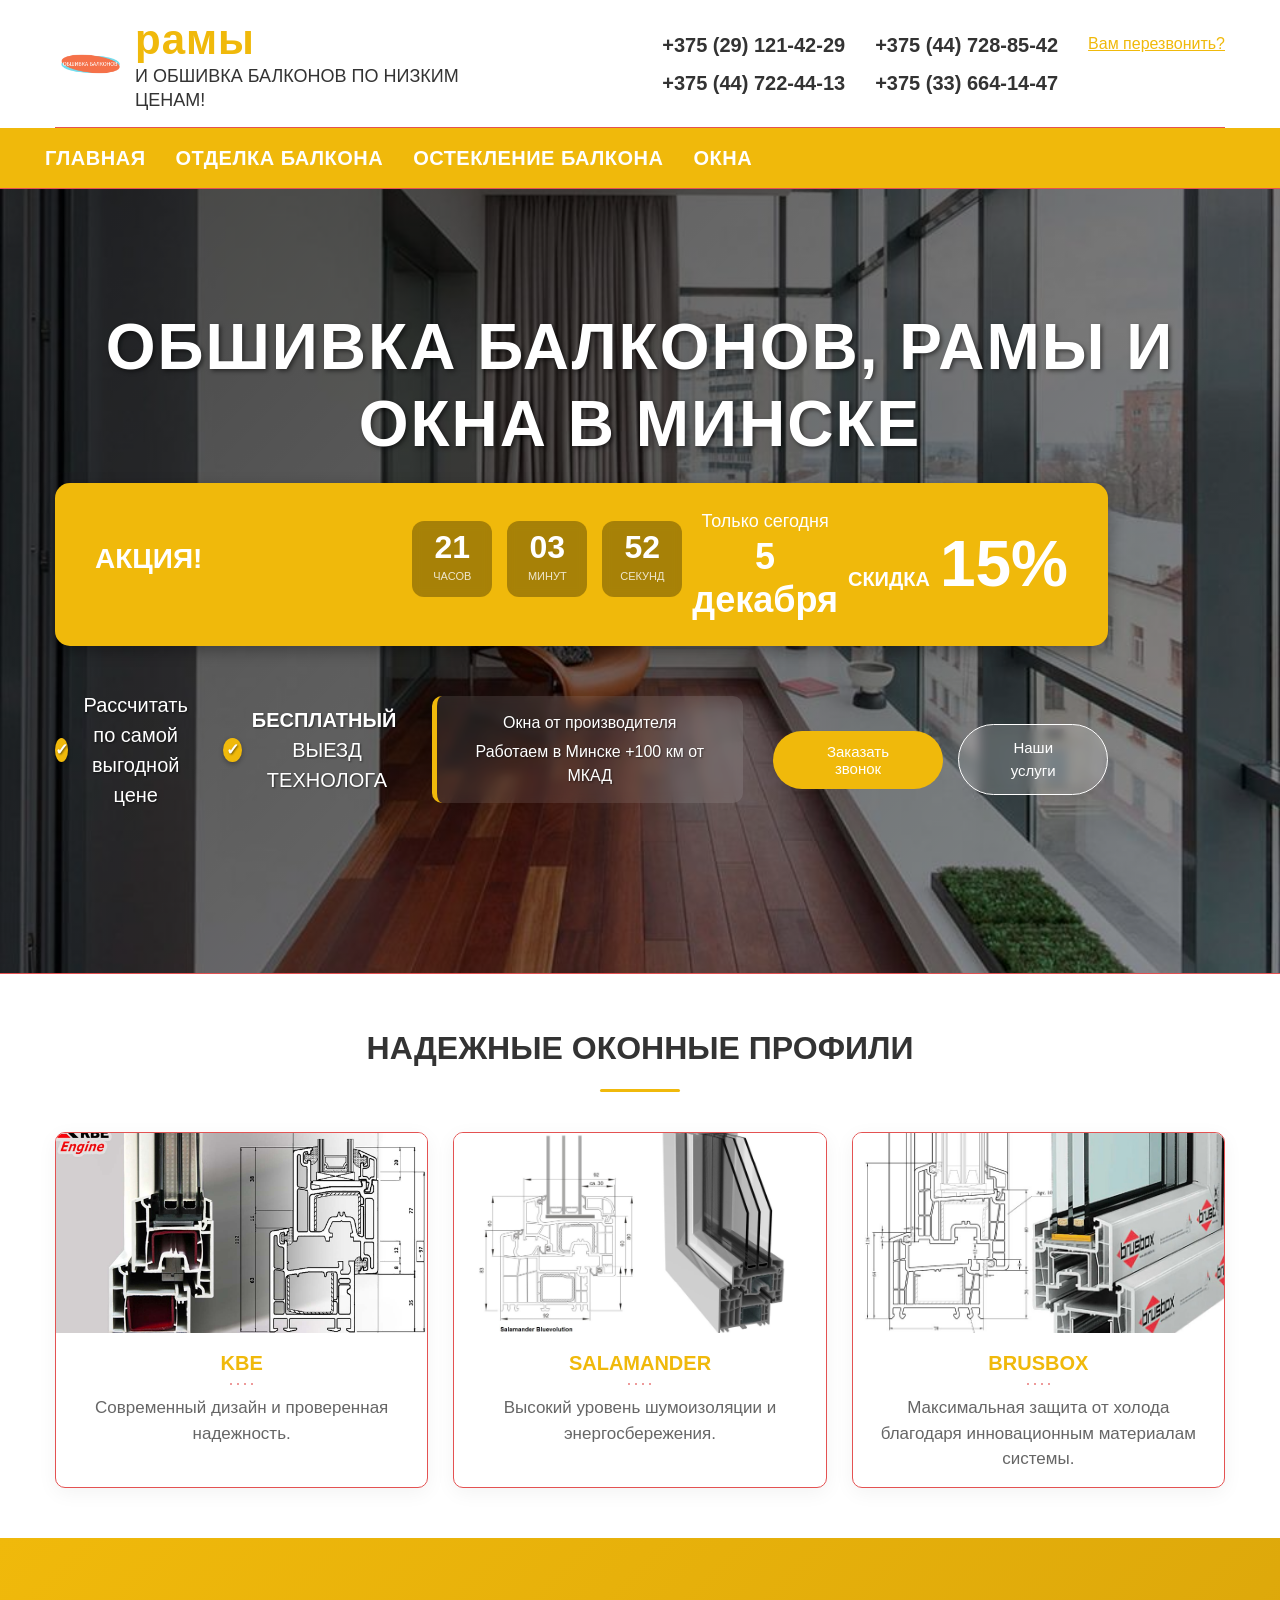
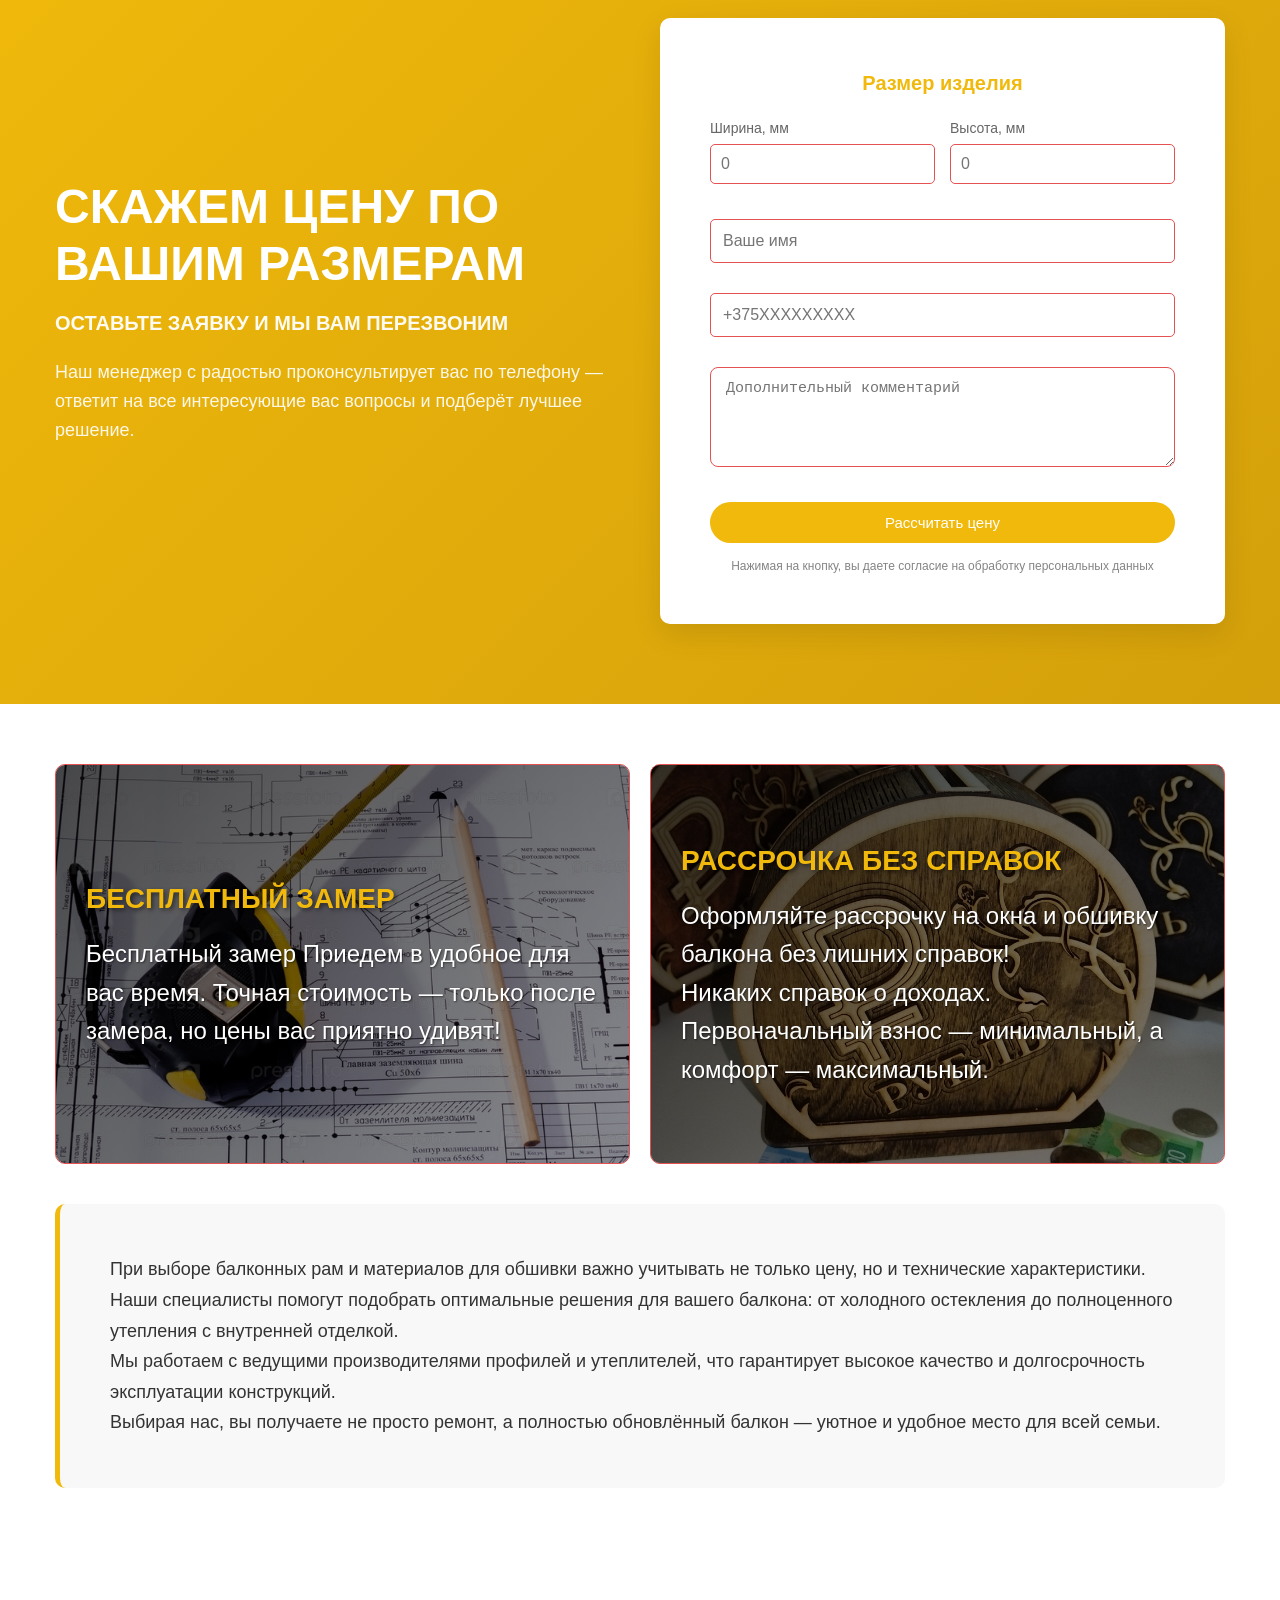
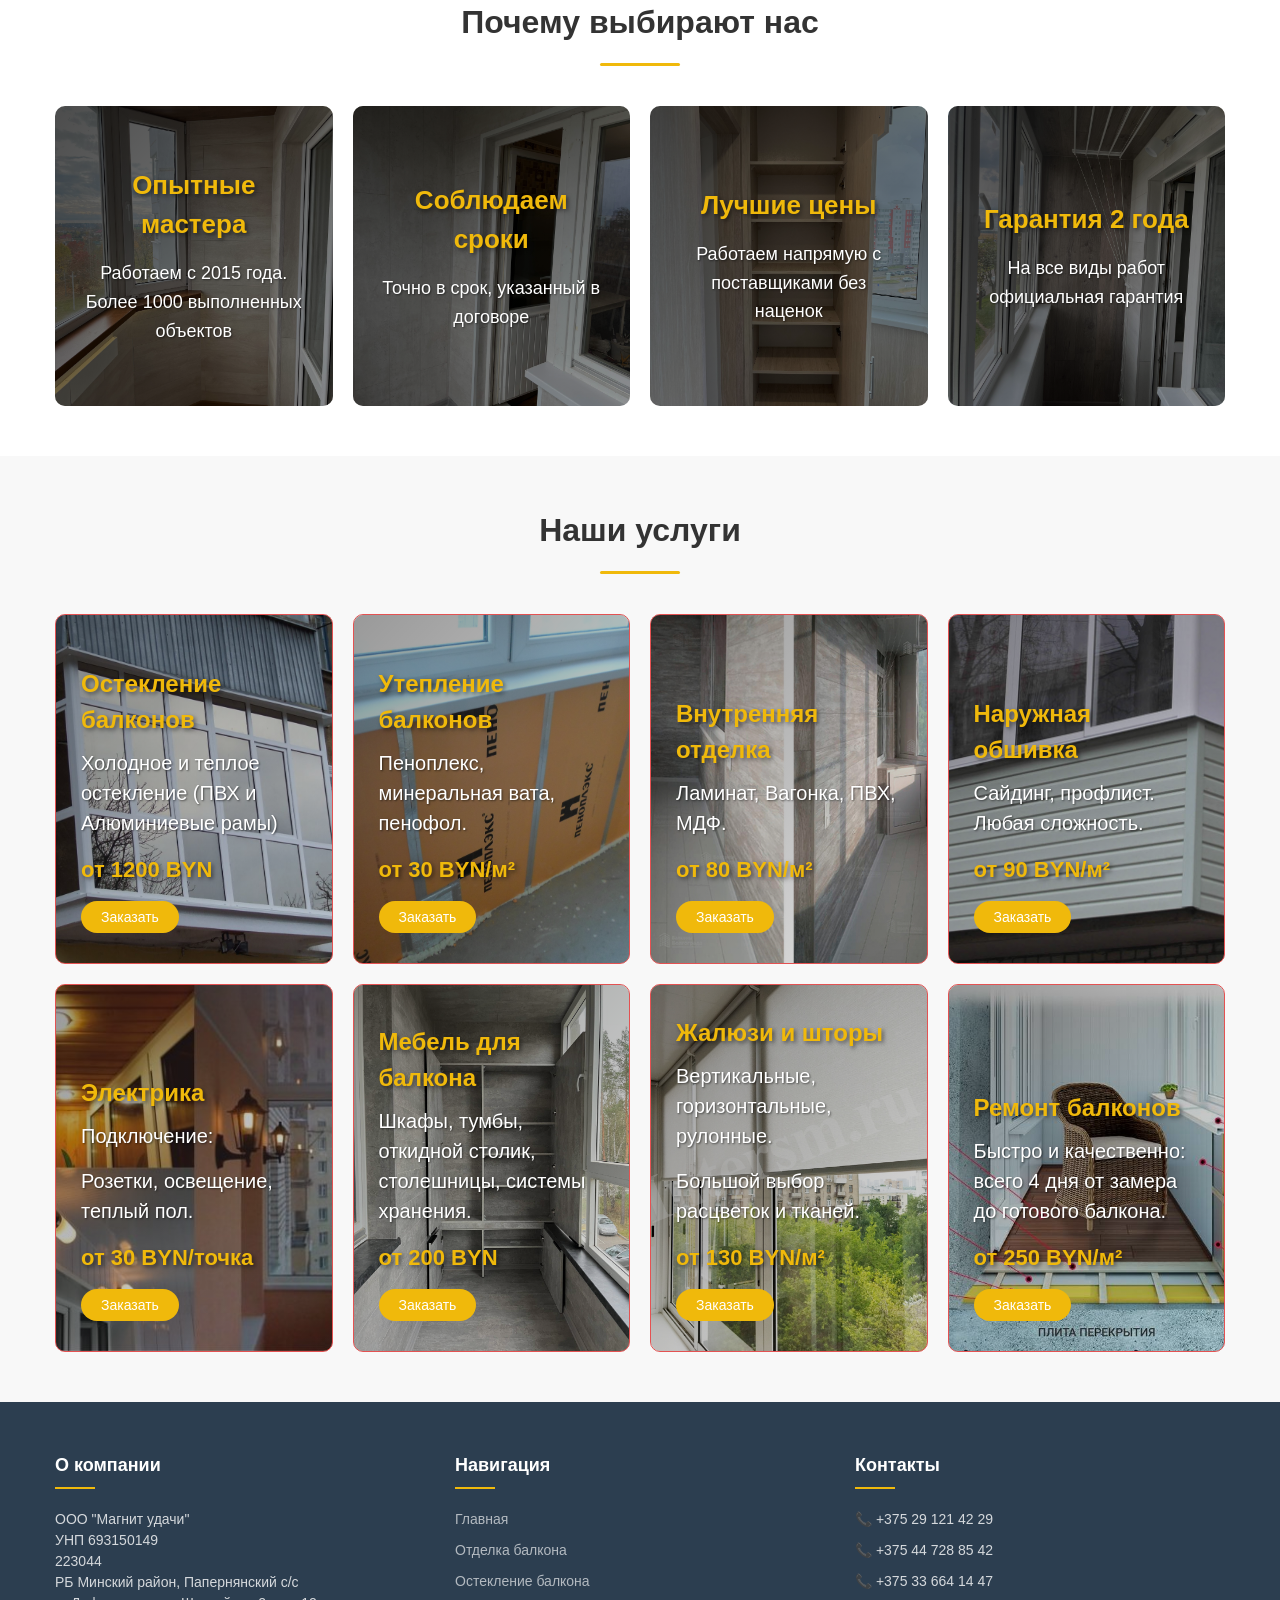
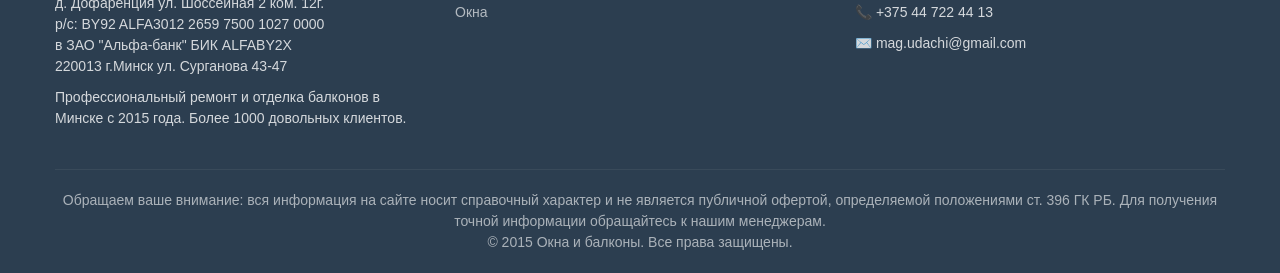
<file: index.html>
<!DOCTYPE html>
<html lang="ru">
<head>
    <meta charset="UTF-8">
    <meta name="viewport" content="width=device-width, initial-scale=1.0">
    <title>Окна и балконы под ключ в Минске | Балконные рамы</title>
    
    <!-- Фавиконки (правильные пути) -->
    <link rel="icon" type="image/png" sizes="32x32" href="img/icons/favicon-32x32.png">
    <link rel="icon" type="image/png" sizes="16x16" href="img/icons/favicon-16x16.png">
    <link rel="apple-touch-icon" sizes="180x180" href="img/icons/apple-touch-icon.png">
    <link rel="manifest" href="img/icons/site.webmanifest">
    <link rel="shortcut icon" href="img/icons/favicon.ico">
    
    <!-- Цвета для браузера -->
    <meta name="msapplication-TileColor" content="#f0b90b">
    <meta name="theme-color" content="#f0b90b">
    
    <link rel="stylesheet" href="css/style.css">
</head>
<body>
    <header class="header">
    <div class="container">
        <!-- Верхняя строка с ОКНО -->
        <div class="header__top">
            <div class="header__logo">
                <img src="img/icons/android-chrome-512x512.png" alt="Логотип" class="header__logo-img">
                <div class="header__logo-text-wrapper">
                    <span class="header__logo-okno">рамы</span>
                    <span class="header__logo-text">И ОБШИВКА БАЛКОНОВ ПО НИЗКИМ ЦЕНАМ!</span>
                </div>
            </div>
            
            <div class="header__phones">
    <div class="header__phones-column">
        <a href="tel:+375291214229" class="header__phone">+375 (29) 121-42-29</a>
        <a href="tel:+375447224413" class="header__phone">+375 (44) 722-44-13</a>
    </div>
    <div class="header__phones-column">
        <a href="tel:+375447288542" class="header__phone">+375 (44) 728-85-42</a>
        <a href="tel:+375336641447" class="header__phone">+375 (33) 664-14-47</a>
    </div>
    <button class="header__callback" id="openModal">Вам перезвонить?</button>
</div>
        </div>

        <!-- Нижняя строка с меню -->
        <div class="header__bottom">
            <button class="burger" id="burger">
                <span></span>
                <span></span>
                <span></span>
            </button>
            
            <nav class="nav" id="nav">
    <ul class="nav__list">
        <li class="nav__item"><a href="/" class="nav__link">Главная</a></li>
        <li class="nav__item"><a href="/otdelka-balkona" class="nav__link">Отделка балкона</a></li>
        <li class="nav__item"><a href="/osteklenie-balkona" class="nav__link">Остекление балкона</a></li>
        <li class="nav__item"><a href="/okna" class="nav__link">Окна</a></li>
    </ul>
</nav>
        </div>
    </div>
</header>
    
    <main>
        
<!-- Герой (Hero) секция с фото на фоне -->
<section class="hero hero--with-bg">
    <div class="container">
        <div class="hero__content">
            <h1 class="hero__title"> обшивка балконов, рамы и ОКНА В МИНСКЕ</h1>
            
            <div class="hero__promo">
    <div class="hero__promo-header">
        <span class="hero__promo-label">АКЦИЯ!</span>
        <div class="hero__promo-timer" id="promoTimer">
            <div class="timer-block">
                <span class="timer-value" id="timerHours">00</span>
                <span class="timer-label">часов</span>
            </div>
            <div class="timer-block">
                <span class="timer-value" id="timerMinutes">00</span>
                <span class="timer-label">минут</span>
            </div>
            <div class="timer-block">
                <span class="timer-value" id="timerSeconds">00</span>
                <span class="timer-label">секунд</span>
            </div>
        </div>
    </div>
    <div class="hero__promo-date">
        <span class="hero__promo-day">Только сегодня</span>
        <span class="hero__promo-date-number" id="promoDate">26 февраля</span>
    </div>
    <div class="hero__promo-discount">
        <span class="hero__promo-discount-label">СКИДКА</span>
        <span class="hero__promo-discount-value">15%</span>
    </div>
</div>
            
            <div class="hero__features">
                <div class="hero__feature">
                    <span class="hero__feature-icon">✓</span>
                    Рассчитать по самой выгодной цене
                </div>
               <div class="hero__feature">
    <span class="hero__feature-icon">✓</span>
    <div style="display: flex; flex-direction: column; align-items: flex-start;">
        <strong>БЕСПЛАТНЫЙ</strong>
        <span>ВЫЕЗД ТЕХНОЛОГА</span>
    </div>
</div>
            
            <div class="hero__info">
                <p>Окна от производителя</p>
                <p>Работаем в Минске +100 км от МКАД</p>
            </div>
            
            <div class="hero__buttons">
                <button class="btn btn--primary" id="openModalHero">Заказать звонок</button>
              <a href="#services" class="btn btn--outline">Наши услуги</a>
            </div>
        </div>
    </div>
</section>

<!-- Надежные оконные профили -->
<section class="profiles">
    <div class="container">
        <h2 class="section-title">НАДЕЖНЫЕ ОКОННЫЕ ПРОФИЛИ</h2>
        
        <div class="profiles__grid">
            <!-- Профиль 1: KBE -->
            <div class="profile-card">
                <div class="profile-card__image" onclick="openLightbox('/img/profiles/kbe.jpg', 'KBE профиль')">
                    <img src="img/profiles/kbe.jpg" alt="KBE профиль" class="profile-card__img">
                </div>
                <h3 class="profile-card__title">KBE</h3>
                <div class="profile-card__rating">
                    <span class="profile-card"></span>
                    <span class="profile-card"></span>
                    <span class="profile-card"></span>
                    <span class="profile-card"></span>
                </div>
                <p class="profile-card__description">Современный дизайн и проверенная надежность.</p>
            </div>
            
            <!-- Профиль 2: SALAMANDER -->
            <div class="profile-card">
                <div class="profile-card__image" onclick="openLightbox('/img/profiles/salamander.jpg', 'SALAMANDER профиль')">
                    <img src="img/profiles/salamander.jpg" alt="SALAMANDER профиль" class="profile-card__img">
                </div>
                <h3 class="profile-card__title">SALAMANDER</h3>
                <div class="profile-card__rating">
                    <span class="profile-card"></span>
                    <span class="profile-card"></span>
                    <span class="profile-card"></span>
                    <span class="profile-card"></span>
                </div>
                <p class="profile-card__description">Высокий уровень шумоизоляции и энергосбережения.</p>
            </div>
            
            <!-- Профиль 3: BRUSBOX -->
            <div class="profile-card">
                <div class="profile-card__image" onclick="openLightbox('/img/profiles/brusbox.jpg', 'BRUSBOX AERO профиль')">
                    <img src="img/profiles/brusbox.jpg" alt="BRUSBOX  профиль" class="profile-card__img">
                </div>
                <h3 class="profile-card__title">BRUSBOX </h3>
                <div class="profile-card__rating">
                    <span class="profile-card"></span>
                    <span class="profile-card"></span>
                    <span class="profile-card"></span>
                    <span class="profile-card"></span>
                </div>
                <p class="profile-card__description">Максимальная защита от холода благодаря инновационным материалам системы.</p>
            </div>
        </div>
    </div>
</section>

<!-- Lightbox для увеличения фото -->
<div class="lightbox" id="lightbox" onclick="closeLightbox()">
    <span class="lightbox__close">&times;</span>
    <img class="lightbox__content" id="lightbox-img">
    <div class="lightbox__caption" id="lightbox-caption"></div>
</div>

<!-- Рассчитаем по вашим размерам -->
<section class="calculate">
    <div class="container">
        <div class="calculate__wrapper">
            <div class="calculate__content">
                <h2 class="calculate__title">СКАЖЕМ ЦЕНУ ПО ВАШИМ РАЗМЕРАМ</h2>
                <p class="calculate__subtitle">ОСТАВЬТЕ ЗАЯВКУ И МЫ ВАМ ПЕРЕЗВОНИМ</p>
                
                <p class="calculate__description">
                    Наш менеджер с радостью проконсультирует вас по телефону — ответит на все интересующие вас вопросы и подберёт лучшее решение.
                </p>
            </div>
            
            <form class="calculate__form ajax-form">
    <h3 class="calculate__form-title">Размер изделия</h3>
    
    <div class="calculate__sizes">
        <div class="calculate__size">
            <label>Ширина, мм</label>
            <input type="number" name="width" placeholder="0" step="1">
        </div>
        <div class="calculate__size">
            <label>Высота, мм</label>
            <input type="number" name="height" placeholder="0" step="1">
        </div>
    </div>
    
    <div class="calculate__fields">
        <input type="text" name="name" placeholder="Ваше имя" required>
        <input type="tel" name="phone" placeholder="+375XXXXXXXXX" required>
        <textarea name="message" placeholder="Дополнительный комментарий" rows="2"></textarea>
    </div>
    
    <button type="submit" class="btn btn--primary btn--full">Рассчитать цену</button>
    
    <p class="calculate__policy">
        Нажимая на кнопку, вы даете согласие на обработку персональных данных
    </p>
</form>
        </div>
    </div>
</section>

<!-- Бесплатный замер и рассрочка с фото на фоне -->
<section class="benefits">
    <div class="container">
        <div class="benefits__grid">
            <!-- Бесплатный замер -->
            <div class="benefit-card benefit-card--measure">
                <div class="benefit-card__content">
                    <h2 class="benefit-card__title">БЕСПЛАТНЫЙ ЗАМЕР</h2>
                    <p class="benefit-card__text">
                        Бесплатный замер
                        Приедем в удобное для вас время.
                        Точная стоимость — только после замера,
                        но цены вас приятно удивят!
                    </p>
                </div>
            </div>
            
            <!-- Рассрочка без справок -->
            <div class="benefit-card benefit-card--piggy">
                <div class="benefit-card__content">
                    <h2 class="benefit-card__title">РАССРОЧКА БЕЗ СПРАВОК</h2>
                    <p class="benefit-card__text">
                        Оформляйте рассрочку на окна и обшивку балкона без лишних справок!<br>
                        Никаких справок о доходах.<br>
                        Первоначальный взнос — минимальный, а комфорт — максимальный.
                    </p>
                </div>
            </div>
        </div>
        
        <!-- Текстовый блок -->
        <div class="benefits__text-block">
            <p>
                При выборе балконных рам и материалов для обшивки важно учитывать не только цену, 
                но и технические характеристики. Наши специалисты помогут подобрать оптимальные 
                решения для вашего балкона: от холодного остекления до полноценного утепления 
                с внутренней отделкой.<br> Мы работаем с ведущими производителями профилей и 
                утеплителей, что гарантирует высокое качество и долгосрочность эксплуатации конструкций.<br> 
                Выбирая нас, вы получаете не просто ремонт, а полностью обновлённый балкон — уютное и удобное место для всей семьи.
            </p>
        </div>
    </div>
</section>

<!-- Почему выбирают нас -->
<section class="advantages">
    <div class="container">
        <h2 class="section-title">Почему выбирают нас</h2>
        
        <div class="advantages__grid">
            <!-- Карточка 1: Опытные мастера -->
            <div class="advantage-card advantage-card--bg-1">
                <div class="advantage-card__overlay"></div>
                <div class="advantage-card__content">
                    <h3>Опытные мастера</h3>
                    <p>Работаем с 2015 года. Более 1000 выполненных объектов</p>
                </div>
            </div>
            
            <!-- Карточка 2: Соблюдаем сроки -->
            <div class="advantage-card advantage-card--bg-2">
                <div class="advantage-card__overlay"></div>
                <div class="advantage-card__content">
                    <h3>Соблюдаем сроки</h3>
                    <p>Точно в срок, указанный в договоре</p>
                </div>
            </div>
            
            <!-- Карточка 3: Лучшие цены -->
            <div class="advantage-card advantage-card--bg-3">
                <div class="advantage-card__overlay"></div>
                <div class="advantage-card__content">
                    <h3>Лучшие цены</h3>
                    <p>Работаем напрямую с поставщиками без наценок</p>
                </div>
            </div>
            
            <!-- Карточка 4: Гарантия 2 года -->
            <div class="advantage-card advantage-card--bg-4">
                <div class="advantage-card__overlay"></div>
                <div class="advantage-card__content">
                    <h3>Гарантия 2 года</h3>
                    <p>На все виды работ официальная гарантия</p>
                </div>
            </div>
        </div>
    </div>
</section>

<!-- Наши услуги -->
<section class="services" id="services">
    <div class="container">
        <h2 class="section-title">Наши услуги</h2>
        
        <div class="services__grid">
            <!-- Остекление балконов -->
            <div class="service-card service-card--bg-1">
                <div class="service-card__overlay"></div>
                <div class="service-card__content">
                    <h3>Остекление балконов</h3>
                    <p>Холодное и теплое остекление (ПВХ и Алюминиевые рамы)</p>
                    <span class="service-card__price">от 1200 BYN</span>
                    <button class="btn btn--small btn--primary" onclick="openModal()">Заказать</button>
                </div>
            </div>
            
            <!-- Утепление балконов -->
            <div class="service-card service-card--bg-2">
                <div class="service-card__overlay"></div>
                <div class="service-card__content">
                    <h3>Утепление балконов</h3>
                    <p>Пеноплекс, минеральная вата, пенофол.</p>
                    <span class="service-card__price">от 30 BYN/м²</span>
                    <button class="btn btn--small btn--primary" onclick="openModal()">Заказать</button>
                </div>
            </div>
            
            <!-- Внутренняя отделка -->
            <div class="service-card service-card--bg-3">
                <div class="service-card__overlay"></div>
                <div class="service-card__content">
                    <h3>Внутренняя отделка</h3>
                    <p>Ламинат, Вагонка, ПВХ, МДФ.</p>
                    <span class="service-card__price">от 80 BYN/м²</span>
                    <button class="btn btn--small btn--primary" onclick="openModal()">Заказать</button>
                </div>
            </div>
            
            <!-- Наружная обшивка -->
            <div class="service-card service-card--bg-4">
                <div class="service-card__overlay"></div>
                <div class="service-card__content">
                    <h3>Наружная обшивка</h3>
                    <p>Сайдинг, профлист. Любая сложность.</p>
                    <span class="service-card__price">от 90 BYN/м²</span>
                    <button class="btn btn--small btn--primary" onclick="openModal()">Заказать</button>
                </div>
            </div>
            
            <!-- Электрика -->
            <div class="service-card service-card--bg-5">
                <div class="service-card__overlay"></div>
                <div class="service-card__content">
                    <h3>Электрика</h3>
                    <p>Подключение:</p>
                    <p>Розетки, освещение, теплый пол.</p>
                    <span class="service-card__price">от 30 BYN/точка</span>
                    <button class="btn btn--small btn--primary" onclick="openModal()">Заказать</button>
                </div>
            </div>
            
            <!-- Мебель для балкона -->
            <div class="service-card service-card--bg-6">
                <div class="service-card__overlay"></div>
                <div class="service-card__content">
                    <h3>Мебель для балкона</h3>
                    <p>Шкафы, тумбы, откидной столик, столешницы, системы хранения.</p>
                    <span class="service-card__price">от 200 BYN</span>
                    <button class="btn btn--small btn--primary" onclick="openModal()">Заказать</button>
                </div>
            </div>
            
            <!-- Жалюзи и шторы -->
            <div class="service-card service-card--bg-7">
                <div class="service-card__overlay"></div>
                <div class="service-card__content">
                    <h3>Жалюзи и шторы</h3>
                    <p>Вертикальные, горизонтальные, рулонные.</p>
                    <p>Большой выбор расцветок и тканей.</p>
                    <span class="service-card__price">от 130 BYN/м²</span>
                    <button class="btn btn--small btn--primary" onclick="openModal()">Заказать</button>
                </div>
            </div>
            
            <!-- Ремонт балконов -->
            <div class="service-card service-card--bg-8">
                <div class="service-card__overlay"></div>
                <div class="service-card__content">
                    <h3>Ремонт балконов</h3>
                    <p>Быстро и качественно:
                    всего 4 дня от замера до готового балкона.</p>
                    <span class="service-card__price">от 250 BYN/м²</span>
                    <button class="btn btn--small btn--primary" onclick="openModal()">Заказать</button>
                </div>
            </div>
        </div>
    </div>
</section>

<!-- Модальное окно -->
<div class="modal" id="modal">
    <div class="modal__content">
        <span class="modal__close">&times;</span>
        <h2>Заказать звонок</h2>
        <form class="ajax-form">
            <input type="text" name="name" placeholder="Ваше имя" required>
            <input type="tel" name="phone" placeholder="+375XXXXXXXXX" required>
            <textarea name="message" placeholder="Ваш комментарий (необязательно)" rows="3"></textarea>
            <button type="submit" class="btn btn--primary">Отправить</button>
        </form>
    </div>
</div>
<div class="modal-overlay" id="modalOverlay"></div>

<!-- Затемнение фона -->
<div class="modal-overlay" id="modalOverlay"></div>
    </main>
    
    <footer class="footer">
    <div class="container">
        <div class="footer__container">
            <div class="footer__col">
                <h3>О компании</h3>
                <p>ООО "Магнит удачи"<br>
                УНП 693150149<br>
                223044<br>
                РБ Минский район, Папернянский с/с<br>
                д. Дофаренция ул. Шоссейная 2 ком. 12г.<br>
                р/с: BY92 ALFA3012 2659 7500 1027 0000<br>
                в ЗАО "Альфа-банк" БИК ALFABY2X<br>
                220013 г.Минск ул. Сурганова 43-47</p>
                <p>Профессиональный ремонт и отделка балконов в Минске с 2015 года. Более 1000 довольных клиентов.</p>
            </div>
            
            <div class="footer__col">
                <h3>Навигация</h3>
                <p><a href="/">Главная</a></p>
                <p><a href="/otdelka-balkona">Отделка балкона</a></p>
                <p><a href="/osteklenie-balkona">Остекление балкона</a></p>
                <p><a href="/okna">Окна</a></p>
            </div>
            
            <div class="footer__col footer__contacts">
                <h3>Контакты</h3>
                <p>📞 +375 29 121 42 29</p>
                <p>📞 +375 44 728 85 42</p>
                <p>📞 +375 33 664 14 47</p>
                <p>📞 +375 44 722 44 13</p>
                <p>✉️ mag.udachi@gmail.com</p>
            </div>
        </div>
        
        <div class="footer__bottom">
            <p>Обращаем ваше внимание: вся информация на сайте носит справочный характер и не является публичной офертой, определяемой положениями ст. 396 ГК РБ. Для получения точной информации обращайтесь к нашим менеджерам.</p>
            <p>© 2015 Окна и балконы. Все права защищены.</p>
        </div>
    </div>
</footer>
    
    <!-- Модальное окно -->
<div class="modal" id="modal">
    <div class="modal__content">
        <span class="modal__close">&times;</span>
        <h2>Заказать звонок</h2>
        <form class="ajax-form">
            <input type="text" name="name" placeholder="Ваше имя" required>
            <input type="tel" name="phone" placeholder="+375XXXXXXXXX" required>
            <textarea name="message" placeholder="Ваш комментарий (необязательно)" rows="3"></textarea>
            <input type="hidden" name="message_type" value="Модальное окно">
            <button type="submit" class="btn btn--primary">Отправить</button>
        </form>
    </div>
</div>
<div class="modal-overlay" id="modalOverlay"></div>
    
    <script src="js/script.js"></script>
</body>
</html>
</file>
<file: css/style.css>
/* ========== БАЗОВЫЕ СБРОСЫ И ПЕРЕМЕННЫЕ ========== */
* {
    margin: 0;
    padding: 0;
    box-sizing: border-box;
}

:root {
    --color-primary: #f0b90b;      /* Желтый */
    --color-primary-dark: #d4a00b;  /* Темно-желтый для ховера */
    --color-text: #333;
    --color-light: #f8f8f8;
    --color-white: #fff;
    --color-gray: #666;
    --color-border: #e45252;
    --shadow: 0 5px 20px rgba(0,0,0,0.05);
    --shadow-hover: 0 10px 30px rgba(0,0,0,0.1);
    --border-radius: 10px;
    --container-padding: 15px;
    --font-main: -apple-system, BlinkMacSystemFont, 'Segoe UI', Roboto, Oxygen, Ubuntu, sans-serif;
}

body {
    font-family: var(--font-main);
    color: var(--color-text);
    line-height: 1.5;
    background-color: var(--color-white);
}

/* ========== КОНТЕЙНЕР ========== */
.container {
    width: 100%;
    max-width: 1200px;
    margin: 0 auto;
    padding: 0 var(--container-padding);
}

/* ========== ШАПКА ========== */
.header {
    background-color: var(--color-white);
    border-bottom: 1px solid var(--color-border);
    position: sticky;
    top: 0;
    z-index: 100;
}

/* Верхняя часть шапки */
.header__top {
    display: flex;
    flex-direction: row;
    justify-content: space-between;
    align-items: center;
    padding: 15px 0;
    border-bottom: 1px solid var(--color-border);
}

/* Логотип и текст */
.header__logo {
    display: flex;
    align-items: center;
    gap: 15px; /* Вернул стандартный отступ */
    text-align: left;
    margin-bottom: 0;
    margin-left: 0; /* Убрал -200px */
    padding-left: 0;
    flex-direction: row;
    width: 100%;
}

.header__logo-img {
    width: 50px;
    height: auto;
    object-fit: contain;
    flex-shrink: 0;
}

.header__logo-text-wrapper {
    display: flex;
    flex-direction: column;
    flex: 1;
}

.header__logo-okno {
    font-size: 36px;
    font-weight: 900;
    color: var(--color-primary);
    display: block;
    line-height: 1.2;
    letter-spacing: 1px;
    white-space: nowrap;
}

.header__logo-text {
    font-size: 14px;
    color: var(--color-text);
    font-weight: 500;
    display: block;
    text-transform: uppercase;
    line-height: 1.3;
    max-width: 100%;
}

/* ========== ТЕЛЕФОНЫ ========== */
.header__phones {
    display: flex;
    flex-direction: row;
    align-items: flex-start;
    justify-content: flex-end;
    gap: 30px;
    margin-right: 0;
}

.header__phones-column {
    display: flex;
    flex-direction: column;
    gap: 8px;
}

.header__phone {
    display: block;
    color: var(--color-text);
    text-decoration: none;
    font-size: 18px;
    font-weight: 600;
    transition: color 0.3s ease;
    white-space: nowrap;
    text-align: right;
}

.header__phone:hover {
    color: var(--color-primary);
}

.header__callback {
    background: none;
    border: none;
    color: var(--color-primary);
    font-size: 16px;
    font-weight: 500;
    cursor: pointer;
    text-decoration: underline;
    padding: 5px 0;
    white-space: nowrap;
}

.header__callback:hover {
    color: var(--color-primary-dark);
}

/* Нижняя часть шапки с меню */
.header__bottom {
    display: flex;
    justify-content: space-between;
    align-items: center;
    padding: 10px 0;
}

/* ========== МОБИЛЬНЫЕ УСТРОЙСТВА ========== */
@media (max-width: 767px) {
    .header__top {
        flex-direction: column;
        gap: 15px;
    }
    
    .header__logo {
        gap: 10px;
    }
    
    .header__logo-img {
        width: 40px;
    }
    
    .header__logo-okno {
        font-size: 28px;
    }
    
    .header__logo-text {
        font-size: 12px;
    }
    
    .header__phones {
        flex-direction: column;
        gap: 20px;
        text-align: center;
    }
    
    .header__phone {
        font-size: 16px;
    }
    
    .header__callback {
        font-size: 14px;
    }
}

/* ========== ПЛАНШЕТЫ ========== */
@media (min-width: 768px) and (max-width: 991px) {
    .header__logo-img {
        width: 50px;
    }
    
    .header__logo-okno {
        font-size: 32px;
    }
    
    .header__logo-text {
        font-size: 13px;
    }
    
    .header__phone {
        font-size: 16px;
    }
    
    .header__callback {
        font-size: 15px;
    }
}

/* ========== БОЛЬШИЕ ЭКРАНЫ ========== */
@media (min-width: 992px) {
    .header__logo-img {
        width: 60px;
    }
    
    .header__phone {
        font-size: 20px;
    }
}

/* ========== ОЧЕНЬ БОЛЬШИЕ ЭКРАНЫ ========== */
@media (min-width: 1200px) {
    .header__logo-img {
        width: 70px;
    }
    
    .header__logo-okno {
        font-size: 42px;
    }
    
    .header__logo-text {
        font-size: 18px;
    }
}

/* ========== БУРГЕР-МЕНЮ ========== */
.burger {
    display: flex;
    flex-direction: column;
    justify-content: space-around;
    width: 30px;
    height: 25px;
    background: transparent;
    border: none;
    cursor: pointer;
    padding: 0;
    z-index: 101;
}

.burger span {
    width: 30px;
    height: 3px;
    background: var(--color-primary);
    transition: all 0.3s ease;
}

@media (min-width: 768px) {
    .burger {
        display: none;
    }
}

/* ========== НАВИГАЦИЯ (МОБИЛЬНАЯ) ========== */
.nav {
    position: fixed;
    top: 0;
    right: -100%;
    width: 80%;
    max-width: 300px;
    height: 100vh;
    background-color: var(--color-white);
    box-shadow: var(--shadow);
    transition: right 0.3s ease;
    z-index: 100;
    padding: 100px 20px 20px;
}

.nav.active {
    right: 0;
}

.nav__list {
    list-style: none;
}

.nav__item {
    margin-bottom: 15px;
}

.nav__link {
    color: var(--color-text);
    text-decoration: none;
    font-size: 18px;
    font-weight: 500;
    display: block;
    padding: 10px;
    border-radius: var(--border-radius);
    transition: all 0.3s ease;
}

.nav__link:hover,
.nav__link.active {
    color: var(--color-primary);
    background-color: rgba(240, 185, 11, 0.05);
}

/* ========== ДЕСКТОПНАЯ НАВИГАЦИЯ (НА ВСЮ ШИРИНУ) ========== */
@media (min-width: 768px) {
    /* Родительский контейнер для навигации на всю ширину */
    .header__bottom {
        background-color: var(--color-primary);
        width: 100vw;
        position: relative;
        left: 50%;
        right: 50%;
        margin-left: -50vw;
        margin-right: -50vw;
        padding: 0;
    }
    
    .header__bottom .container {
        width: 100%;
        max-width: 1400px;
        margin: 0 auto;
        padding: 0 20px;
    }
    
    .nav {
        position: static;
        width: 100%;
        height: auto;
        padding: 0;
        box-shadow: none;
        background: transparent;
    }
    
    .nav__list {
        display: flex;
        justify-content: space-between;
        align-items: center;
        width: 100%;
        margin: 0;
        padding: 15px 0;
        list-style: none;
    }
    
    .nav__item {
        margin: 0;
        flex: 1 1 auto;
        text-align: center;
        white-space: nowrap;
    }
    
    .nav__item:nth-child(3) {
        flex: 1.2 1 auto;
    }
    
    .nav__link {
        display: inline-block;
        padding: 0 10px;
        color: var(--color-white);
        font-size: 18px;
        font-weight: 600;
        text-transform: uppercase;
        letter-spacing: 0.5px;
        text-decoration: none;
        white-space: nowrap;
        transition: opacity 0.3s ease;
    }
    
    .nav__link:hover,
    .nav__link.active {
        background: none;
        color: var(--color-white);
        opacity: 0.8;
    }
}

/* Для средних экранов */
@media (min-width: 768px) and (max-width: 991px) {
    .nav__list {
        padding: 12px 0;
    }
    
    .nav__link {
        font-size: 16px;
        padding: 0 5px;
    }
    
    .nav__item:nth-child(3) {
        flex: 1.3 1 auto;
    }
}

/* Для больших экранов */
@media (min-width: 992px) {
    .header__bottom .container {
        max-width: 1600px;
    }
    
    .nav__list {
        padding: 15px 30px;
    }
    
    .nav__link {
        font-size: 20px;
        padding: 0 15px;
    }
}

/* Для очень больших экранов */
@media (min-width: 1400px) {
    .header__bottom .container {
        max-width: 1800px;
    }
    
    .nav__list {
        padding: 18px 40px;
    }
    
    .nav__link {
        font-size: 22px;
    }
}

/* ========== ГЕРОЙ ========== */
.hero {
    background: linear-gradient(135deg, #f8f8f8 0%, #ffffff 100%);
    padding: 60px 0;
    text-align: center;
    border-bottom: 1px solid var(--color-border);
}

.hero__title {
    font-size: 32px;
    font-weight: 700;
    margin-bottom: 15px;
    line-height: 1.2;
    color: var(--color-text);
}

.hero__title span {
    color: var(--color-primary);
}

.hero__subtitle {
    font-size: 16px;
    color: var(--color-gray);
    margin-bottom: 25px;
    max-width: 500px;
    margin-left: auto;
    margin-right: auto;
}

.hero__buttons {
    display: flex;
    flex-direction: column;
    gap: 15px;
    align-items: center;
}

@media (min-width: 480px) {
    .hero__buttons {
        flex-direction: row;
        justify-content: center;
    }
}

@media (min-width: 768px) {
    .hero {
        padding: 80px 0;
    }
    .hero__title {
        font-size: 42px;
    }
    .hero__subtitle {
        font-size: 18px;
    }
}

/* ========== КНОПКИ ========== */
.btn {
    display: inline-block;
    padding: 12px 30px;
    border: none;
    border-radius: 50px;
    font-size: 15px;
    font-weight: 500;
    cursor: pointer;
    transition: all 0.3s ease;
    text-decoration: none;
    text-align: center;
    width: 100%;
    max-width: 200px;
}

.btn--primary {
    background-color: var(--color-primary) !important;
    color: var(--color-white) !important;
}

.btn--primary:hover {
    background-color: var(--color-primary-dark);
    transform: translateY(-2px);
    box-shadow: var(--shadow-hover);
}

.btn--outline {
    background-color: transparent;
    color: var(--color-text);
    border: 1px solid var(--color-border);
}

.btn--outline:hover {
    border-color: var(--color-primary);
    color: var(--color-primary);
}

.btn--small {
    padding: 8px 20px;
    font-size: 14px;
    max-width: 150px;
}

@media (min-width: 768px) {
    .btn {
        width: auto;
    }
}

/* ========== ЗАГОЛОВКИ СЕКЦИЙ ========== */
.section-title {
    font-size: 26px;
    font-weight: 700;
    text-align: center;
    margin-bottom: 30px;
    color: var(--color-text);
    position: relative;
    padding-bottom: 15px;
}

.section-title:after {
    content: '';
    position: absolute;
    bottom: 0;
    left: 50%;
    transform: translateX(-50%);
    width: 60px;
    height: 3px;
    background-color: var(--color-primary);
    border-radius: 3px;
}

@media (min-width: 768px) {
    .section-title {
        font-size: 32px;
        margin-bottom: 40px;
        padding-bottom: 20px;
    }
    .section-title:after {
        width: 80px;
    }
}

/* ========== ПОЧЕМУ ВЫБИРАЮТ НАС (С ФОТО НА ФОНЕ) ========== */
.advantages {
    padding: 50px 0;
    background-color: var(--color-white);
}

.advantages__grid {
    display: grid;
    grid-template-columns: 1fr;
    gap: 20px;
}

.advantage-card {
    position: relative;
    border-radius: var(--border-radius);
    overflow: hidden;
    min-height: 250px;
    display: flex;
    align-items: center;
    justify-content: center;
    text-align: center;
    color: var(--color-white);
    background-size: cover;
    background-position: center;
    background-repeat: no-repeat;
    transition: transform 0.3s ease;
}

.advantage-card:hover {
    transform: translateY(-5px);
}

/* Затемнение для лучшей читаемости текста */
.advantage-card__overlay {
    position: absolute;
    top: 0;
    left: 0;
    width: 100%;
    height: 100%;
    background: linear-gradient(135deg, rgba(0,0,0,0.7) 0%, rgba(0,0,0,0.4) 100%);
    z-index: 1;
}

.advantage-card__content {
    position: relative;
    z-index: 2;
    padding: 30px 20px;
    max-width: 280px;
}

.advantage-card h3 {
    font-size: 22px;
    font-weight: 700;
    margin-bottom: 15px;
    color: var(--color-primary);
    text-shadow: 2px 2px 4px rgba(0,0,0,0.5);
}

.advantage-card p {
    font-size: 16px;
    line-height: 1.6;
    color: var(--color-white);
    text-shadow: 1px 1px 2px rgba(0,0,0,0.5);
}

/* Фоновые изображения для каждой карточки */
.advantage-card--bg-1 {
    background-image: url('/img/advantage-1.jpg');
}

.advantage-card--bg-2 {
    background-image: url('/img/advantage-2.jpg');
}

.advantage-card--bg-3 {
    background-image: url('/img/advantage-3.jpg');
}

.advantage-card--bg-4 {
    background-image: url('/img/advantage-4.jpg');
}

/* Планшеты */
@media (min-width: 768px) {
    .advantages__grid {
        grid-template-columns: repeat(2, 1fr);
    }
    
    .advantage-card {
        min-height: 280px;
    }
    
    .advantage-card h3 {
        font-size: 24px;
    }
}

/* Десктопы */
@media (min-width: 992px) {
    .advantages__grid {
        grid-template-columns: repeat(4, 1fr);
    }
    
    .advantage-card {
        min-height: 300px;
    }
    
    .advantage-card__content {
        padding: 35px 25px;
    }
    
    .advantage-card h3 {
        font-size: 26px;
    }
    
    .advantage-card p {
        font-size: 18px;
    }
}

/* ========== НАШИ УСЛУГИ (С ФОТО НА ФОНЕ) ========== */
.services {
    padding: 50px 0;
    background-color: var(--color-light);
}

.services__grid {
    display: grid;
    grid-template-columns: 1fr;
    gap: 20px;
    margin-top: 30px;
}

.service-card {
    position: relative;
    border-radius: var(--border-radius);
    overflow: hidden;
    min-height: 300px;
    display: flex;
    align-items: flex-end;
    background-size: cover;
    background-position: center;
    background-repeat: no-repeat;
    transition: transform 0.3s ease;
    border: 1px solid var(--color-border);
}

.service-card:hover {
    transform: translateY(-5px);
    box-shadow: var(--shadow-hover);
}

/* Затемнение для лучшей читаемости текста (уменьшенное) */
.service-card__overlay {
    position: absolute;
    top: 0;
    left: 0;
    width: 100%;
    height: 100%;
    background: linear-gradient(135deg, rgba(0,0,0,0.4) 0%, rgba(0,0,0,0.1) 100%);
    z-index: 1;
}

.service-card__content {
    position: relative;
    z-index: 2;
    padding: 25px 20px;
    color: var(--color-white);
    width: 100%;
}

.service-card h3 {
    font-size: 20px;
    font-weight: 700;
    margin-bottom: 10px;
    color: var(--color-primary);
    text-shadow: 2px 2px 4px rgba(0,0,0,0.5);
}

.service-card p {
    font-size: 18px;
    line-height: 1.5;
    margin-bottom: 15px;
    color: var(--color-white);
    text-shadow: 1px 1px 2px rgba(0,0,0,0.5);
}

.service-card__price {
    display: block;
    font-size: 20px;
    font-weight: 700;
    color: var(--color-primary);
    margin-bottom: 15px;
    text-shadow: 2px 2px 4px rgba(0,0,0,0.5);
}

/* Фоновые изображения для каждой карточки */
.service-card--bg-1 { background-image: url('/img/service-1.png'); }
.service-card--bg-2 { background-image: url('/img/service-2.jpg'); }
.service-card--bg-3 { background-image: url('/img/service-3.jpg'); }
.service-card--bg-4 { background-image: url('/img/service-4.jpg'); }
.service-card--bg-5 { background-image: url('/img/service-5.jpg'); }
.service-card--bg-6 { background-image: url('/img/service-6.jpg'); }
.service-card--bg-7 { background-image: url('/img/service-7.jpg'); }
.service-card--bg-8 { background-image: url('/img/service-8.jpg'); }

/* Планшеты */
@media (min-width: 768px) {
    .services__grid {
        grid-template-columns: repeat(2, 1fr);
    }
    
    .service-card {
        min-height: 320px;
    }
    
    .service-card h3 {
        font-size: 22px;
    }
    
    .service-card p {
        font-size: 15px;
    }
}

/* Десктопы */
@media (min-width: 992px) {
    .services__grid {
        grid-template-columns: repeat(4, 1fr);
    }
    
    .service-card {
        min-height: 350px;
    }
    
    .service-card__content {
        padding: 30px 25px;
    }
    
    .service-card h3 {
        font-size: 24px;
    }
    
    .service-card p {
        font-size: 20px;
    }
    
    .service-card__price {
        font-size: 22px;
    }
}

/* ========== ПОДВАЛ ========== */
.footer {
    background-color: #2c3e50;
    color: var(--color-white);
    padding: 50px 0 20px;
}

.footer__container {
    display: grid;
    grid-template-columns: 1fr;
    gap: 30px;
    margin-bottom: 30px;
}

.footer__col h3 {
    font-size: 18px;
    margin-bottom: 20px;
    position: relative;
    padding-bottom: 10px;
}

.footer__col h3:after {
    content: '';
    position: absolute;
    bottom: 0;
    left: 0;
    width: 40px;
    height: 2px;
    background-color: var(--color-primary);
}

.footer__col p {
    margin-bottom: 10px;
    opacity: 0.8;
    font-size: 14px;
}

.footer__col a {
    color: var(--color-white);
    text-decoration: none;
    opacity: 0.8;
    transition: opacity 0.3s ease;
}

.footer__col a:hover {
    opacity: 1;
    color: var(--color-primary);
}

.footer__contacts p {
    display: flex;
    align-items: center;
    gap: 10px;
}

.footer__bottom {
    text-align: center;
    padding-top: 20px;
    border-top: 1px solid rgba(255,255,255,0.1);
    font-size: 14px;
    opacity: 0.6;
}

@media (min-width: 768px) {
    .footer__container {
        grid-template-columns: repeat(3, 1fr);
    }
}

/* ========== МОДАЛЬНОЕ ОКНО ========== */
.modal {
    display: none;
    position: fixed;
    top: 50%;
    left: 50%;
    transform: translate(-50%, -50%);
    width: 90%;
    max-width: 400px;
    background: var(--color-white);
    padding: 30px;
    border-radius: 15px;
    box-shadow: 0 20px 60px rgba(0,0,0,0.2);
    z-index: 1000;
}

.modal.active {
    display: block;
}

.modal__content {
    position: relative;
}

.modal__close {
    position: absolute;
    top: -20px;
    right: -10px;
    font-size: 28px;
    cursor: pointer;
    color: #999;
    transition: color 0.3s ease;
}

.modal__close:hover {
    color: var(--color-primary);
}

.modal h2 {
    font-size: 24px;
    margin-bottom: 20px;
    color: var(--color-text);
}

.modal-overlay {
    display: none;
    position: fixed;
    top: 0;
    left: 0;
    width: 100%;
    height: 100%;
    background: rgba(0,0,0,0.5);
    z-index: 999;
}

.modal-overlay.active {
    display: block;
}

/* ========== ФОРМЫ ========== */
form input,
form textarea {
    width: 100%;
    padding: 12px 15px;
    margin-bottom: 15px;
    border: 1px solid var(--color-border);
    border-radius: 8px;
    font-size: 15px;
    transition: all 0.3s ease;
}

form input:focus,
form textarea:focus {
    outline: none;
    border-color: var(--color-primary);
    box-shadow: 0 0 0 3px rgba(240, 185, 11, 0.1);
}

form textarea {
    min-height: 100px;
    resize: vertical;
}

/* ========== ХЛЕБНЫЕ КРОШКИ ========== */
.breadcrumbs {
    padding: 20px 0;
    background-color: var(--color-light);
    border-bottom: 1px solid var(--color-border);
}

.breadcrumbs__list {
    display: flex;
    flex-wrap: wrap;
    gap: 10px;
    list-style: none;
}

.breadcrumbs__item {
    font-size: 14px;
    color: var(--color-gray);
}

.breadcrumbs__item:not(:last-child):after {
    content: '/';
    margin-left: 10px;
    color: var(--color-border);
}

.breadcrumbs__link {
    color: var(--color-gray);
    text-decoration: none;
    transition: color 0.3s ease;
}

.breadcrumbs__link:hover {
    color: var(--color-primary);
}

.breadcrumbs__current {
    color: var(--color-text);
    font-weight: 500;
}

/* ========== ЛОГОТИП С КАРТИНКОЙ ========== */
.header__logo {
    display: flex;
    align-items: center;
    gap: 10px;
}

.header__logo-img {
    width: 50px;
    height: 50px;
    object-fit: contain;
}

.header__logo-text-wrapper {
    display: flex;
    flex-direction: column;
}

.header__logo-okno {
    font-size: 28px;
    font-weight: 900;
    color: var(--color-primary);
    line-height: 1.2;
    letter-spacing: 1px;
}

.header__logo-text {
    font-size: 14px;
    color: var(--color-text);
    font-weight: 500;
    line-height: 1.3;
    max-width: 250px;
}

/* Адаптация для планшетов */
@media (min-width: 768px) {
    .header__logo-img {
        width: 60px;
        height: 60px;
    }
    
    .header__logo-okno {
        font-size: 36px;
    }
    
    .header__logo-text {
        font-size: 16px;
        max-width: 300px;
    }
}

/* Для десктопов */
@media (min-width: 992px) {
    .header__logo-img {
        width: 70px;
        height: 70px;
    }
    
    .header__logo-okno {
        font-size: 42px;
    }
    
    .header__logo-text {
        font-size: 18px;
        max-width: 350px;
    }
}

/* ========== HERO С ФОНОВЫМ ФОТО ========== */
.hero--with-bg {
    position: relative;
    background-image: url('/img/window-hero.jpg');
    background-size: cover;
    background-position: center;
    background-repeat: no-repeat;
    padding: 80px 0;
    color: var(--color-white);
    overflow: hidden;
}

/* Затемнение фона */
.hero--with-bg::before {
    content: '';
    position: absolute;
    top: 0;
    left: 0;
    width: 100%;
    height: 100%;
    background: linear-gradient(135deg, rgba(0,0,0,0.7) 0%, rgba(0,0,0,0.4) 100%);
    z-index: 1;
}

.hero--with-bg .container {
    position: relative;
    z-index: 2;
}

.hero--with-bg .hero__title {
    color: var(--color-white);
    font-size: 42px;
    font-weight: 900;
    margin-bottom: 20px;
    text-transform: uppercase;
    letter-spacing: 2px;
    text-shadow: 2px 2px 4px rgba(0,0,0,0.5);
}

.hero--with-bg .hero__promo {
    background-color: var(--color-primary);
    color: var(--color-white);
    padding: 20px;
    border-radius: 15px;
    margin-bottom: 25px;
    display: flex;
    flex-direction: column;
    gap: 10px;
    box-shadow: 0 5px 15px rgba(0,0,0,0.3);
}

.hero--with-bg .hero__promo-label {
    font-size: 24px;
    font-weight: 800;
    text-transform: uppercase;
}

.hero--with-bg .hero__promo-date {
    display: flex;
    flex-direction: column;
}

.hero--with-bg .hero__promo-day {
    font-size: 18px;
    font-weight: 500;
}

.hero--with-bg .hero__promo-date-number {
    font-size: 28px;
    font-weight: 900;
    line-height: 1.2;
}

.hero--with-bg .hero__promo-discount {
    display: flex;
    align-items: baseline;
    gap: 10px;
    margin-top: 5px;
}

.hero--with-bg .hero__promo-discount-label {
    font-size: 20px;
    font-weight: 600;
}

.hero--with-bg .hero__promo-discount-value {
    font-size: 48px;
    font-weight: 900;
    line-height: 1;
}

.hero--with-bg .hero__features {
    margin: 25px 0;
    display: flex;
    flex-direction: column;
    gap: 12px;
}

.hero--with-bg .hero__feature {
    display: flex;
    align-items: center;
    gap: 10px;
    font-size: 18px;
    font-weight: 500;
    color: var(--color-white);
    text-shadow: 1px 1px 2px rgba(0,0,0,0.5);
}

.hero--with-bg .hero__feature-icon {
    display: inline-flex;
    align-items: center;
    justify-content: center;
    width: 24px;
    height: 24px;
    background-color: var(--color-primary);
    color: var(--color-white);
    border-radius: 50%;
    font-weight: 900;
    font-size: 16px;
    box-shadow: 0 2px 5px rgba(0,0,0,0.3);
}

.hero--with-bg .hero__info {
    margin: 25px 0;
    padding: 15px;
    background-color: rgba(255,255,255,0.1);
    backdrop-filter: blur(5px);
    border-radius: 10px;
    border-left: 5px solid var(--color-primary);
    color: var(--color-white);
}

.hero--with-bg .hero__info p {
    font-size: 16px;
    margin-bottom: 5px;
    font-weight: 500;
    text-shadow: 1px 1px 2px rgba(0,0,0,0.5);
}

.hero--with-bg .hero__info p:last-child {
    margin-bottom: 0;
}

.hero--with-bg .hero__buttons {
    display: flex;
    flex-direction: column;
    gap: 15px;
    margin-top: 20px;
}

.hero--with-bg .btn--primary {
    background-color: var(--color-primary);
    color: var(--color-white);
    border: none;
}

.hero--with-bg .btn--outline {
    background-color: rgba(255,255,255,0.2);
    backdrop-filter: blur(5px);
    color: var(--color-white);
    border: 1px solid var(--color-white);
}

.hero--with-bg .btn--outline:hover {
    background-color: var(--color-primary);
    border-color: var(--color-primary);
}

/* Планшеты */
@media (min-width: 768px) {
    .hero--with-bg {
        padding: 100px 0;
    }
    
    .hero--with-bg .hero__title {
        font-size: 56px;
    }
    
    .hero--with-bg .hero__promo {
        flex-direction: row;
        align-items: center;
        justify-content: space-between;
        padding: 20px 30px;
        max-width: 90%;
    }
    
    .hero--with-bg .hero__promo-date {
        text-align: center;
    }
    
    .hero--with-bg .hero__promo-discount {
        margin-top: 0;
    }
    
    .hero--with-bg .hero__features {
        flex-direction: row;
        gap: 30px;
        max-width: 90%;
    }
    
    .hero--with-bg .hero__feature {
        flex: 1;
    }
    
    .hero--with-bg .hero__buttons {
        flex-direction: row;
        justify-content: flex-start;
    }
}

/* Десктопы */
@media (min-width: 992px) {
    .hero--with-bg {
        padding: 120px 0;
    }
    
    .hero--with-bg .hero__title {
        font-size: 64px;
    }
    
    .hero--with-bg .hero__promo {
        padding: 25px 40px;
    }
    
    .hero--with-bg .hero__promo-label {
        font-size: 28px;
    }
    
    .hero--with-bg .hero__promo-date-number {
        font-size: 36px;
    }
    
    .hero--with-bg .hero__promo-discount-value {
        font-size: 64px;
    }
    
    .hero--with-bg .hero__feature {
        font-size: 20px;
    }
}

/* ========== НАДЕЖНЫЕ ОКОННЫЕ ПРОФИЛИ ========== */
.profiles {
    padding: 50px 0;
    background-color: var(--color-white);
}

.profiles__grid {
    display: grid;
    grid-template-columns: 1fr;
    gap: 25px;
    margin-top: 30px;
}

.profile-card {
    background: var(--color-white);
    border-radius: var(--border-radius);
    overflow: hidden;
    box-shadow: var(--shadow);
    transition: all 0.3s ease;
    border: 1px solid var(--color-border);
    cursor: pointer;
}

.profile-card:hover {
    transform: translateY(-5px);
    box-shadow: var(--shadow-hover);
    border-color: var(--color-primary);
}

.profile-card__image {
    width: 100%;
    height: 180px;
    overflow: hidden;
    background-color: var(--color-light);
    cursor: pointer;
}

.profile-card__img {
    width: 100%;
    height: 100%;
    object-fit: cover;
    transition: transform 0.3s ease;
}

.profile-card:hover .profile-card__img {
    transform: scale(1.05);
}

.profile-card__title {
    font-size: 20px;
    font-weight: 700;
    color: var(--color-primary);
    margin: 15px 15px 5px;
    text-transform: uppercase;
    text-align: center;
}

.profile-card__rating {
    display: flex;
    justify-content: center;
    gap: 5px;
    margin-bottom: 10px;
}

.profile-card__star {
    font-size: 22px;
    color: #ffc107;
    position: relative;
}

/* Пустые звезды (если нужно будет добавить позже) */
.profile-card__star::before {
    content: "★";
}

.profile-card__description {
    font-size: 17px;
    color: var(--color-gray);
    line-height: 1.5;
    margin: 0 15px 15px;
    text-align: center;
}

/* Планшеты */
@media (min-width: 768px) {
    .profiles__grid {
        grid-template-columns: repeat(2, 1fr);
    }
    
    .profile-card__image {
        height: 200px;
    }
}

/* Десктопы - 3 колонки */
@media (min-width: 992px) {
    .profiles__grid {
        grid-template-columns: repeat(3, 1fr); /* Изменили с 4 на 3 */
    }
    
    .profile-card__image {
        height: 180px;
    }
    
    .profile-card__title {
        font-size: 18px;
    }
}

/* Большие десктопы */
@media (min-width: 1200px) {
    .profile-card__image {
        height: 200px;
    }
    
    .profile-card__title {
        font-size: 20px;
    }
}

/* ========== LIGHTBOX ДЛЯ УВЕЛИЧЕНИЯ ФОТО ========== */
.lightbox {
    display: none;
    position: fixed;
    z-index: 9999;
    left: 0;
    top: 0;
    width: 100%;
    height: 100%;
    background-color: rgba(0, 0, 0, 0.9);
    overflow: auto;
    animation: fadeIn 0.3s ease;
}

@keyframes fadeIn {
    from { opacity: 0; }
    to { opacity: 1; }
}

.lightbox__content {
    margin: auto;
    display: block;
    max-width: 90%;
    max-height: 80%;
    position: absolute;
    top: 50%;
    left: 50%;
    transform: translate(-50%, -50%);
    border: 3px solid var(--color-white);
    border-radius: 10px;
    box-shadow: 0 0 30px rgba(0,0,0,0.5);
}

.lightbox__caption {
    position: absolute;
    bottom: 20px;
    left: 0;
    width: 100%;
    text-align: center;
    color: var(--color-white);
    font-size: 18px;
    padding: 10px;
    background: linear-gradient(transparent, rgba(0,0,0,0.5));
}

.lightbox__close {
    position: absolute;
    top: 20px;
    right: 35px;
    color: var(--color-white);
    font-size: 40px;
    font-weight: bold;
    cursor: pointer;
    transition: 0.3s;
    z-index: 10000;
}

.lightbox__close:hover {
    color: var(--color-primary);
    transform: scale(1.1);
}

/* Анимация для изображения */
.lightbox__content {
    animation: zoom 0.3s ease;
}

@keyframes zoom {
    from { transform: translate(-50%, -50%) scale(0.8); opacity: 0; }
    to { transform: translate(-50%, -50%) scale(1); opacity: 1; }
}

/* Для мобильных */
@media (max-width: 768px) {
    .lightbox__content {
        max-width: 95%;
        max-height: 70%;
    }
    
    .lightbox__close {
        top: 10px;
        right: 20px;
        font-size: 30px;
    }
    
    .lightbox__caption {
        font-size: 16px;
        bottom: 10px;
    }
}

/* ========== РАССЧИТАЕМ ПО ВАШИМ РАЗМЕРАМ ========== */
.calculate {
    padding: 50px 0;
    background: linear-gradient(135deg, var(--color-primary) 0%, var(--color-primary-dark) 100%);
    color: var(--color-white);
}

.calculate__wrapper {
    display: grid;
    grid-template-columns: 1fr;
    gap: 40px;
}

.calculate__title {
    font-size: 32px;
    font-weight: 900;
    margin-bottom: 15px;
    line-height: 1.2;
    text-transform: uppercase;
    color: var(--color-white);
}

.calculate__subtitle {
    font-size: 18px;
    font-weight: 600;
    margin-bottom: 20px;
    opacity: 0.95;
}

.calculate__description {
    font-size: 16px;
    line-height: 1.6;
    margin-bottom: 20px;
    opacity: 0.9;
}

.calculate__or {
    font-size: 18px;
    font-weight: 700;
    margin: 20px 0;
    position: relative;
    text-align: center;
}

.calculate__or::before,
.calculate__or::after {
    content: '';
    position: absolute;
    top: 50%;
    width: 45%;
    height: 1px;
    background-color: rgba(255,255,255,0.3);
}

.calculate__or::before {
    left: 0;
}

.calculate__or::after {
    right: 0;
}

.calculate__link {
    display: inline-block;
    font-size: 20px;
    font-weight: 700;
    color: var(--color-white);
    text-decoration: underline;
    text-underline-offset: 4px;
    transition: opacity 0.3s ease;
}

.calculate__link:hover {
    opacity: 0.8;
}

.calculate__form {
    background-color: var(--color-white);
    border-radius: var(--border-radius);
    padding: 30px 20px;
    color: var(--color-text);
    box-shadow: var(--shadow-hover);
}

.calculate__form-title {
    font-size: 20px;
    font-weight: 700;
    margin-bottom: 20px;
    color: var(--color-primary);
    text-align: center;
}

.calculate__sizes {
    display: grid;
    grid-template-columns: 1fr 1fr;
    gap: 15px;
    margin-bottom: 20px;
}

.calculate__size label {
    display: block;
    font-size: 14px;
    font-weight: 500;
    margin-bottom: 5px;
    color: var(--color-gray);
}

.calculate__size input {
    width: 100%;
    padding: 10px;
    border: 1px solid var(--color-border);
    border-radius: 5px;
    font-size: 16px;
}

.calculate__size input:focus {
    outline: none;
    border-color: var(--color-primary);
}

.calculate__fields {
    display: grid;
    gap: 15px;
    margin-bottom: 20px;
}

.calculate__fields input {
    width: 100%;
    padding: 12px;
    border: 1px solid var(--color-border);
    border-radius: 5px;
    font-size: 16px;
}

.calculate__fields input:focus {
    outline: none;
    border-color: var(--color-primary);
}

.btn--full {
    width: 100%;
    max-width: 100%;
    margin-bottom: 15px;
}

.calculate__policy {
    font-size: 12px;
    color: var(--color-gray);
    text-align: center;
    line-height: 1.4;
    opacity: 0.8;
}

/* Планшеты */
@media (min-width: 768px) {
    .calculate {
        padding: 60px 0;
    }
    
    .calculate__title {
        font-size: 40px;
    }
    
    .calculate__subtitle {
        font-size: 20px;
    }
    
    .calculate__description {
        font-size: 18px;
    }
    
    .calculate__form {
        padding: 40px;
    }
}

/* Десктопы */
@media (min-width: 992px) {
    .calculate {
        padding: 80px 0;
    }
    
    .calculate__wrapper {
        grid-template-columns: 1fr 1fr;
        align-items: center;
    }
    
    .calculate__title {
        font-size: 48px;
    }
    
    .calculate__or::before,
    .calculate__or::after {
        width: 42%;
    }
    
    .calculate__form {
        padding: 50px;
    }
}

/* ========== БЕСПЛАТНЫЙ ЗАМЕР И РАССРОЧКА С ФОТО НА ФОНЕ ========== */
.benefits {
    padding: 50px 0;
    background-color: var(--color-white);
}

.benefits__grid {
    display: grid;
    grid-template-columns: 1fr;
    gap: 30px;
    margin-bottom: 40px;
}

.benefit-card {
    border-radius: var(--border-radius);
    position: relative;
    overflow: hidden;
    min-height: 300px;
    display: flex;
    align-items: center;
    transition: all 0.3s ease;
    border: 1px solid var(--color-border);
}

.benefit-card:hover {
    transform: translateY(-5px);
    box-shadow: var(--shadow-hover);
    border-color: var(--color-primary);
}

/* Фоновое изображение для карточки замера */
.benefit-card--measure {
    background-image: url('/img/tape-measure.jpg');
    background-size: cover;
    background-position: center;
    background-repeat: no-repeat;
}

/* Фоновое изображение для карточки рассрочки */
.benefit-card--piggy {
    background-image: url('/img/piggy-bank.jpg');
    background-size: cover;
    background-position: center;
    background-repeat: no-repeat;
}

/* Затемнение фона */
.benefit-card::before {
    content: '';
    position: absolute;
    top: 0;
    left: 0;
    width: 100%;
    height: 100%;
    background: linear-gradient(135deg, rgba(0,0,0,0.7) 0%, rgba(0,0,0,0.4) 100%);
    z-index: 1;
}

.benefit-card__content {
    position: relative;
    z-index: 2;
    padding: 30px 20px;
    color: var(--color-white);
    width: 100%;
}

.benefit-card__title {
    font-size: 24px;
    font-weight: 800;
    color: var(--color-primary);
    margin-bottom: 15px;
    text-transform: uppercase;
    text-shadow: 2px 2px 4px rgba(0,0,0,0.5);
}

.benefit-card__text {
    font-size: 16px;
    line-height: 1.6;
    color: var(--color-white);
    text-shadow: 1px 1px 2px rgba(0,0,0,0.5);
}

.benefits__text-block {
    background-color: var(--color-light);
    border-radius: var(--border-radius);
    padding: 30px;
    border-left: 5px solid var(--color-primary);
    font-size: 16px;
    line-height: 1.7;
    color: var(--color-text);
    margin-top: 30px;
}

/* Планшеты */
@media (min-width: 768px) {
    .benefits__grid {
        grid-template-columns: repeat(2, 1fr);
        gap: 20px;
    }
    
    .benefit-card {
        min-height: 350px;
    }
    
    .benefit-card__content {
        padding: 35px 25px;
    }
    
    .benefit-card__title {
        font-size: 26px;
    }
    
    .benefits__text-block {
        padding: 40px;
        font-size: 19px;
    }
}

/* Десктопы */
@media (min-width: 992px) {
    .benefits {
        padding: 60px 0;
    }
    
    .benefit-card {
        min-height: 400px;
    }
    
    .benefit-card__content {
        padding: 40px 30px;
    }
    
    .benefit-card__title {
        font-size: 28px;
    }
    
    .benefit-card__text {
        font-size: 24px;
    }
    
    .benefits__text-block {
        padding: 50px;
        font-size: 18px;
    }
}

/* ========== ВИДЫ ОТДЕЛКИ (С ФОТО НА ФОНЕ) ========== */
.finish-types__grid {
    display: grid;
    grid-template-columns: 1fr;
    gap: 20px;
    margin-top: 30px;
}

.finish-card {
    position: relative;
    border-radius: var(--border-radius);
    overflow: hidden;
    min-height: 300px;
    display: flex;
    align-items: flex-end;
    background-size: cover;
    background-position: center;
    background-repeat: no-repeat;
    transition: transform 0.3s ease;
    border: 1px solid var(--color-border);
}

.finish-card:hover {
    transform: translateY(-5px);
    box-shadow: var(--shadow-hover);
}

.finish-card__overlay {
    position: absolute;
    top: 0;
    left: 0;
    width: 100%;
    height: 100%;
    background: linear-gradient(135deg, rgba(0,0,0,0.4) 0%, rgba(0,0,0,0.2) 100%);
    z-index: 1;
}

.finish-card__content {
    position: relative;
    z-index: 2;
    padding: 25px 20px;
    color: var(--color-white);
    width: 100%;
}

.finish-card__icon {
    font-size: 40px;
    margin-bottom: 10px;
    position: relative;
    z-index: 3;
}

.finish-card h3 {
    font-size: 20px;
    font-weight: 700;
    margin-bottom: 10px;
    color: var(--color-primary);
    text-shadow: 2px 2px 4px rgba(0,0,0,0.5);
}

.finish-card p {
    font-size: 14px;
    line-height: 1.5;
    margin-bottom: 15px;
    color: var(--color-white);
    text-shadow: 1px 1px 2px rgba(0,0,0,0.5);
}

.finish-card__price {
    display: block;
    font-size: 18px;
    font-weight: 700;
    color: var(--color-primary);
    margin-bottom: 15px;
    text-shadow: 2px 2px 4px rgba(0,0,0,0.5);
}

.finish-card--bg-1 { background-image: url('/img/finish-1.jpg'); }
.finish-card--bg-2 { background-image: url('/img/finish-2.jpg'); }
.finish-card--bg-3 { background-image: url('/img/finish-3.jpg'); }
.finish-card--bg-4 { background-image: url('/img/finish-4.jpg'); }
.finish-card--bg-5 { background-image: url('/img/finish-5.jpg'); }
.finish-card--bg-6 { background-image: url('/img/finish-6.jpg'); }

/* ========== ВИДЫ ОСТЕКЛЕНИЯ (ФОТО СВЕРХУ) ========== */
.glazing-types__grid {
    display: flex;
    justify-content: center;
    gap: 30px;
    margin-top: 30px;
    flex-wrap: wrap;
}

.glazing-types__grid .glazing-card {
    flex: 0 1 400px;
    max-width: 400px;
}

@media (max-width: 767px) {
    .glazing-types__grid {
        flex-direction: column;
        align-items: center;
    }
    
    .glazing-types__grid .glazing-card {
        width: 100%;
        max-width: 100%;
    }
}

.glazing-card {
    background: var(--color-white);
    border-radius: var(--border-radius);
    overflow: hidden;
    box-shadow: var(--shadow);
    transition: all 0.3s ease;
    border: 1px solid var(--color-border);
    display: flex;
    flex-direction: column;
    height: 100%;
}

.glazing-card:hover {
    transform: translateY(-5px);
    box-shadow: var(--shadow-hover);
    border-color: var(--color-primary);
}

.glazing-card__image {
    width: 100%;
    height: 200px;
    background-size: cover;
    background-position: center;
    background-repeat: no-repeat;
    transition: transform 0.3s ease;
}

.glazing-card:hover .glazing-card__image {
    transform: scale(1.05);
}

.glazing-card__content {
    padding: 20px 20px 25px;
    background-color: var(--color-white);
    flex: 1;
    display: flex;
    flex-direction: column;
}

.glazing-card h3 {
    font-size: 20px;
    font-weight: 700;
    margin-bottom: 10px;
    color: var(--color-primary);
}

.glazing-card p {
    font-size: 15px;
    color: var(--color-gray);
    margin-bottom: 15px;
    line-height: 1.5;
    flex: 1;
}

.glazing-card__price {
    display: block;
    font-size: 22px;
    font-weight: 700;
    color: var(--color-primary-dark);
    margin-bottom: 15px;
}

.glazing-card .btn {
    align-self: flex-start;
    margin-top: auto;
}

/* Фоновые изображения */
.glazing-card__image--bg-1 { background-image: url('/img/glazing-1.jpg'); }
.glazing-card__image--bg-2 { background-image: url('/img/glazing-2.jpg'); }
.glazing-card__image--bg-3 { background-image: url('/img/glazing-3.jpg'); }
.glazing-card__image--bg-4 { background-image: url('/img/glazing-4.jpg'); }

/* Планшеты */
@media (min-width: 768px) {
    .glazing-types__grid {
        grid-template-columns: repeat(2, 1fr);
    }
    
    .glazing-card__image {
        height: 220px;
    }
}

/* Десктопы */
@media (min-width: 992px) {
    .glazing-types__grid {
        grid-template-columns: repeat(4, 1fr);
    }
    
    .glazing-card__image {
        height: 180px;
    }
    
    .glazing-card h3 {
        font-size: 18px;
    }
    
    .glazing-card p {
        font-size: 14px;
    }
    
    .glazing-card__price {
        font-size: 20px;
    }
}

/* Большие десктопы */
@media (min-width: 1200px) {
    .glazing-card__image {
        height: 200px;
    }
    
    .glazing-card h3 {
        font-size: 20px;
    }
    
    .glazing-card p {
        font-size: 15px;
    }
    
    .glazing-card__price {
        font-size: 22px;
    }
}

/* Этапы работы */
.steps {
    padding: 50px 0;
    background-color: var(--color-light);
}

.steps__grid {
    display: grid;
    grid-template-columns: 1fr;
    gap: 20px;
}

.step-card {
    background: var(--color-white);
    padding: 30px 20px;
    border-radius: var(--border-radius);
    text-align: center;
    position: relative;
    border: 1px solid var(--color-border);
    transition: transform 0.3s ease;
}

.step-card:hover {
    transform: translateY(-5px);
    box-shadow: var(--shadow-hover);
}

.step-card__number {
    width: 50px;
    height: 50px;
    background-color: var(--color-primary);
    color: var(--color-white);
    font-size: 24px;
    font-weight: 700;
    border-radius: 50%;
    display: flex;
    align-items: center;
    justify-content: center;
    margin: 0 auto 20px;
}

.step-card h3 {
    font-size: 20px;
    margin-bottom: 10px;
    color: var(--color-text);
}

.step-card p {
    font-size: 22px;
    color: var(--color-gray);
}

/* CTA форма */
.cta-form {
    padding: 50px 0;
    background: linear-gradient(135deg, var(--color-primary) 0%, var(--color-primary-dark) 100%);
    color: var(--color-white);
}

.cta-form__wrapper {
    text-align: center;
    max-width: 600px;
    margin: 0 auto;
}

.cta-form__wrapper h2 {
    font-size: 28px;
    margin-bottom: 15px;
}

.cta-form__wrapper p {
    font-size: 16px;
    margin-bottom: 25px;
    opacity: 0.9;
}

.cta-form__form {
    display: grid;
    grid-template-columns: 1fr;
    gap: 15px;
}

.cta-form__form input {
    padding: 15px;
    border: none;
    border-radius: 5px;
    font-size: 16px;
}

.cta-form__form .btn {
    width: 100%;
    background-color: var(--color-white);
    color: var(--color-text);
}

.cta-form__form .btn:hover {
    background-color: var(--color-light);
}

/* Планшеты */
@media (min-width: 768px) {
    .finish-types__grid,
    .glazing-types__grid {
        grid-template-columns: repeat(2, 1fr);
    }
    
    .finish-card,
    .glazing-card {
        min-height: 320px;
    }
    
    .steps__grid {
        grid-template-columns: repeat(2, 1fr);
    }
    
    .cta-form__form {
        grid-template-columns: 1fr 1fr auto;
    }
    
    .cta-form__form .btn {
        width: auto;
    }
}

/* Десктопы */
@media (min-width: 992px) {
    .finish-types__grid {
        grid-template-columns: repeat(3, 1fr);
    }
    
    .glazing-types__grid {
        grid-template-columns: repeat(4, 1fr);
    }
    
    .finish-card,
    .glazing-card {
        min-height: 350px;
    }
    
    .finish-card__content,
    .glazing-card__content {
        padding: 30px 25px;
    }
    
    .finish-card h3,
    .glazing-card h3 {
        font-size: 22px;
    }
    
    .finish-card p,
    .glazing-card p {
        font-size: 22px;
    }
    
    .steps__grid {
        grid-template-columns: repeat(4, 1fr);
    }
}

/* ========== ПОДРОБНО О БАЛКОННЫХ РАМАХ ========== */
.frames-detailed {
    padding: 50px 0;
    background-color: var(--color-white);
}

.frames-detailed__content {
    max-width: 1000px;
    margin: 0 auto;
    font-size: 16px;
    line-height: 1.8;
    color: var(--color-text);
}

.frames-detailed__content h3 {
    font-size: 24px;
    font-weight: 700;
    color: var(--color-primary);
    margin: 35px 0 15px;
}

.frames-detailed__content h4 {
    font-size: 20px;
    font-weight: 600;
    color: var(--color-text);
    margin: 25px 0 10px;
}

.frames-detailed__content p {
    margin-bottom: 20px;
}

.frames-detailed__list {
    list-style: none;
    padding: 0;
    margin: 20px 0 25px;
}

.frames-detailed__list li {
    padding: 8px 0 8px 30px;
    position: relative;
    border-bottom: 1px solid var(--color-border);
}

.frames-detailed__list li:last-child {
    border-bottom: none;
}

.frames-detailed__list li::before {
    content: '✓';
    color: var(--color-primary);
    font-weight: 700;
    position: absolute;
    left: 0;
    top: 8px;
    font-size: 18px;
}

.frames-detailed__list strong {
    color: var(--color-primary);
}

.frames-detailed__compare {
    display: grid;
    grid-template-columns: 1fr;
    gap: 20px;
    margin: 30px 0;
}

.compare-item {
    background-color: var(--color-light);
    padding: 25px;
    border-radius: var(--border-radius);
    border-left: 5px solid var(--color-primary);
}

.compare-item h4 {
    color: var(--color-primary);
    margin-top: 0;
    margin-bottom: 15px;
    font-size: 20px;
}

.compare-item p {
    margin-bottom: 10px;
}

.compare-item p:last-child {
    margin-bottom: 0;
}

.frames-detailed__conclusion {
    font-size: 18px;
    font-weight: 500;
    background-color: var(--color-light);
    padding: 25px;
    border-radius: var(--border-radius);
    border-left: 5px solid var(--color-primary);
    margin: 30px 0;
}

.frames-detailed__cta {
    text-align: center;
    margin-top: 40px;
}

.frames-detailed__note {
    margin-top: 15px;
    font-size: 14px;
    color: var(--color-gray);
}

.btn--large {
    padding: 16px 40px;
    font-size: 18px;
    max-width: 300px;
}

/* Планшеты */
@media (min-width: 768px) {
    .frames-detailed__content {
        font-size: 17px;
    }
    
    .frames-detailed__compare {
        grid-template-columns: repeat(2, 1fr);
        gap: 30px;
    }
    
    .frames-detailed__conclusion {
        font-size: 20px;
        padding: 30px;
    }
}

/* Десктопы */
@media (min-width: 992px) {
    .frames-detailed {
        padding: 60px 0;
    }
    
    .frames-detailed__content {
        font-size: 18px;
    }
    
    .frames-detailed__content h3 {
        font-size: 28px;
    }
    
    .frames-detailed__content h4 {
        font-size: 22px;
    }
}

/* Дисклеймер о ценах */
.glazing-types__disclaimer {
    margin-top: 30px;
    padding: 15px 20px;
    background-color: #fff9e6;
    border: 1px solid var(--color-primary);
    border-radius: var(--border-radius);
    font-size: 14px;
    color: var(--color-gray);
    text-align: center;
    max-width: 900px;
    margin-left: auto;
    margin-right: auto;
}

.glazing-types__disclaimer p {
    margin: 0;
}

.glazing-types__disclaimer strong {
    color: var(--color-primary);
}

@media (min-width: 768px) {
    .glazing-types__disclaimer {
        font-size: 15px;
        padding: 15px 25px;
    }
}

/* ========== ПЛАСТИКОВЫЕ ОКНА (ФОТО СВЕРХУ) ========== */
.windows-products {
    padding: 50px 0;
    background-color: var(--color-white);
}

.windows-products__grid {
    display: grid;
    grid-template-columns: 1fr;
    gap: 30px;
    margin-top: 30px;
}

/* Карточка окна */
.window-card {
    background: var(--color-white);
    border-radius: var(--border-radius);
    overflow: hidden;
    box-shadow: var(--shadow);
    transition: all 0.3s ease;
    border: 1px solid var(--color-border);
    display: flex;
    flex-direction: column;
    height: 100%;
}

.window-card:hover {
    transform: translateY(-5px);
    box-shadow: var(--shadow-hover);
    border-color: var(--color-primary);
}

/* Контейнер для фото */
.window-card__image {
    width: 100%;
    height: 0;
    padding-bottom: 65%; /* Соотношение сторон примерно 3:2 */
    overflow: hidden;
    background-color: var(--color-light);
    position: relative;
}

/* Само фото - масштабируется и обрезается по размеру контейнера */
.window-card__img {
    position: absolute;
    top: 0;
    left: 0;
    width: 100%;
    height: 100%;
    object-fit: contain; /* Фото уменьшается и помещается целиком */
    object-position: center; /* Центрируем фото */
    transition: transform 0.4s ease;
    display: block;
    background-color: var(--color-light); /* Фон для пустых областей */
}

/* Увеличение фото при наведении */
.window-card:hover .window-card__img {
    transform: scale(1.08);
}

/* Контентная часть */
.window-card__content {
    padding: 20px;
    flex: 1;
    display: flex;
    flex-direction: column;
}

.window-card__title {
    font-size: 20px;
    font-weight: 700;
    color: var(--color-primary);
    margin-bottom: 5px;
    line-height: 1.3;
}

.window-card__subtitle {
    font-size: 14px;
    color: var(--color-gray);
    margin-bottom: 15px;
    font-weight: 500;
    text-transform: uppercase;
    letter-spacing: 0.5px;
}

/* Блок с размерами */
.window-card__details {
    background-color: var(--color-light);
    padding: 12px 15px;
    border-radius: 8px;
    margin-bottom: 15px;
    border: 1px solid var(--color-border);
}

.window-card__detail {
    display: flex;
    justify-content: space-between;
    margin-bottom: 8px;
    font-size: 14px;
}

.window-card__detail:last-child {
    margin-bottom: 0;
}

.window-card__detail-label {
    color: var(--color-gray);
    font-weight: 500;
}

.window-card__detail-value {
    color: var(--color-text);
    font-weight: 600;
}

/* Сетка характеристик */
.window-card__specs {
    display: grid;
    grid-template-columns: repeat(2, 1fr);
    gap: 10px;
    margin-bottom: 20px;
}

.window-card__spec {
    background-color: var(--color-light);
    padding: 10px 5px;
    border-radius: 6px;
    text-align: center;
    border: 1px solid var(--color-border);
    transition: all 0.3s ease;
}

.window-card:hover .window-card__spec {
    border-color: var(--color-primary);
}

.window-card__spec-label {
    display: block;
    font-size: 11px;
    color: var(--color-gray);
    margin-bottom: 4px;
    text-transform: uppercase;
    font-weight: 500;
}

.window-card__spec-value {
    display: block;
    font-size: 15px;
    font-weight: 700;
    color: var(--color-primary);
}

/* Кнопка */
.window-card .btn {
    width: 100%;
    max-width: 100%;
    margin-top: auto;
}

/* Планшеты */
@media (min-width: 768px) {
    .windows-products__grid {
        grid-template-columns: repeat(2, 1fr);
        gap: 25px;
    }
    
    .window-card__image {
        padding-bottom: 60%;
    }
    
    .window-card__title {
        font-size: 22px;
    }
}

/* Десктопы */
@media (min-width: 992px) {
    .windows-products__grid {
        grid-template-columns: repeat(3, 1fr);
        gap: 30px;
    }
    
    .window-card__image {
        padding-bottom: 65%;
    }
    
    .window-card__title {
        font-size: 20px;
    }
    
    .window-card__spec-value {
        font-size: 16px;
    }
}

/* Большие десктопы */
@media (min-width: 1200px) {
    .window-card__image {
        padding-bottom: 70%;
    }
    
    .window-card__title {
        font-size: 22px;
    }
    
    .window-card__subtitle {
        font-size: 15px;
    }
    
    .window-card__spec-value {
        font-size: 17px;
    }
}

/* ========== ПОДРОБНО О ПЛАСТИКОВЫХ ОКНАХ ========== */
.windows-detailed {
    padding: 50px 0;
    background-color: var(--color-white);
}

.windows-detailed__content {
    max-width: 1000px;
    margin: 0 auto;
    font-size: 16px;
    line-height: 1.8;
    color: var(--color-text);
}

.windows-detailed__content h2 {
    font-size: 28px;
    font-weight: 700;
    color: var(--color-primary);
    margin: 40px 0 20px;
    text-align: left;
}

.windows-detailed__content h3 {
    font-size: 24px;
    font-weight: 700;
    color: var(--color-primary);
    margin: 35px 0 15px;
    border-left: 5px solid var(--color-primary);
    padding-left: 15px;
}

.windows-detailed__content h4 {
    font-size: 20px;
    font-weight: 600;
    color: var(--color-text);
    margin: 25px 0 10px;
}

.windows-detailed__content p {
    margin-bottom: 20px;
    text-align: justify;
}

.windows-detailed__content p:last-of-type {
    margin-bottom: 0;
}

/* Списки */
.windows-detailed__list {
    list-style: none;
    padding: 0;
    margin: 20px 0 25px;
}

.windows-detailed__list li {
    padding: 10px 0 10px 35px;
    position: relative;
    border-bottom: 1px solid var(--color-border);
    transition: background-color 0.3s ease;
}

.windows-detailed__list li:hover {
    background-color: rgba(240, 185, 11, 0.03);
}

.windows-detailed__list li:last-child {
    border-bottom: none;
}

.windows-detailed__list li::before {
    content: '✓';
    color: var(--color-white);
    font-weight: 700;
    position: absolute;
    left: 0;
    top: 10px;
    font-size: 16px;
    background-color: var(--color-primary);
    width: 22px;
    height: 22px;
    border-radius: 50%;
    display: flex;
    align-items: center;
    justify-content: center;
    line-height: 1;
}

.windows-detailed__list strong {
    color: var(--color-primary);
    font-weight: 600;
}

/* Заключительный блок */
.windows-detailed__conclusion {
    font-size: 18px;
    font-weight: 500;
    background: linear-gradient(135deg, var(--color-light) 0%, #ffffff 100%);
    padding: 30px;
    border-radius: var(--border-radius);
    border-left: 5px solid var(--color-primary);
    margin: 40px 0 30px;
    box-shadow: var(--shadow);
    line-height: 1.8;
    font-style: italic;
}

/* Блок с призывом к действию */
.windows-detailed__cta {
    text-align: center;
    margin-top: 50px;
    padding: 30px;
    background: linear-gradient(135deg, var(--color-primary) 0%, var(--color-primary-dark) 100%);
    border-radius: var(--border-radius);
    color: var(--color-white);
}

.windows-detailed__cta h3 {
    color: var(--color-white);
    margin-bottom: 15px;
    font-size: 24px;
}

.windows-detailed__cta p {
    margin-bottom: 20px;
    opacity: 0.9;
}

.btn--large {
    padding: 16px 40px;
    font-size: 18px;
    max-width: 300px;
    background-color: var(--color-white);
    color: var(--color-text);
    border: 2px solid transparent;
}

.btn--large:hover {
    background-color: transparent;
    color: var(--color-white);
    border-color: var(--color-white);
}

.windows-detailed__note {
    margin-top: 15px;
    font-size: 14px;
    color: var(--color-gray);
}

/* Планшеты */
@media (min-width: 768px) {
    .windows-detailed {
        padding: 60px 0;
    }
    
    .windows-detailed__content {
        font-size: 17px;
    }
    
    .windows-detailed__content h2 {
        font-size: 32px;
    }
    
    .windows-detailed__content h3 {
        font-size: 26px;
    }
    
    .windows-detailed__content h4 {
        font-size: 22px;
    }
    
    .windows-detailed__conclusion {
        font-size: 20px;
        padding: 35px;
    }
    
    .windows-detailed__cta h3 {
        font-size: 28px;
    }
}

/* Десктопы */
@media (min-width: 992px) {
    .windows-detailed {
        padding: 70px 0;
    }
    
    .windows-detailed__content {
        font-size: 18px;
    }
    
    .windows-detailed__content h2 {
        font-size: 36px;
        margin: 50px 0 25px;
    }
    
    .windows-detailed__content h3 {
        font-size: 28px;
        margin: 40px 0 20px;
    }
    
    .windows-detailed__content h4 {
        font-size: 24px;
    }
    
    .windows-detailed__conclusion {
        font-size: 22px;
        padding: 40px;
    }
    
    .btn--large {
        font-size: 20px;
        padding: 18px 50px;
    }
}

/* Большие десктопы */
@media (min-width: 1200px) {
    .windows-detailed__content {
        max-width: 1100px;
    }
    
    .windows-detailed__content h2 {
        font-size: 40px;
    }
    
    .windows-detailed__content h3 {
        font-size: 30px;
    }
}

/* Плавная прокрутка для якорных ссылок */
html {
    scroll-behavior: smooth;
    scroll-padding-top: 80px; /* Отступ сверху, чтобы шапка не перекрывала заголовок */
}

.hero__features {
    display: flex;
    flex-direction: column;
    align-items: center;
    justify-content: center;
    text-align: center;
}

.hero__feature {
    justify-content: center;
    width: 100%;
    text-align: center;
}

/* ========== ТАЙМЕР АКЦИИ ========== */
.hero__promo-header {
    display: flex;
    flex-direction: column;
    align-items: center;
    gap: 15px;
    margin-bottom: 10px;
}

@media (min-width: 768px) {
    .hero__promo-header {
        flex-direction: row;
        justify-content: space-between;
        width: 100%;
    }
}

.hero__promo-timer {
    display: flex;
    gap: 15px;
    justify-content: center;
}

.timer-block {
    background: rgba(0, 0, 0, 0.3);
    backdrop-filter: blur(4px);
    border-radius: 12px;
    padding: 8px 12px;
    min-width: 70px;
    text-align: center;
}

.timer-value {
    font-size: 28px;
    font-weight: 900;
    line-height: 1;
    display: block;
    color: var(--color-white);
}

.timer-label {
    font-size: 10px;
    font-weight: 500;
    text-transform: uppercase;
    opacity: 0.8;
}

@media (min-width: 768px) {
    .timer-block {
        padding: 10px 16px;
        min-width: 80px;
    }
    
    .timer-value {
        font-size: 32px;
    }
    
    .timer-label {
        font-size: 11px;
    }
}

/* ========== СКРЫТИЕ ШАПКИ ПРИ СКРОЛЛЕ ========== */
.header {
    transition: transform 0.3s ease-in-out;
    position: sticky;
    top: 0;
    z-index: 100;
}

.header--hidden {
    transform: translateY(-100%);
}
</file>
